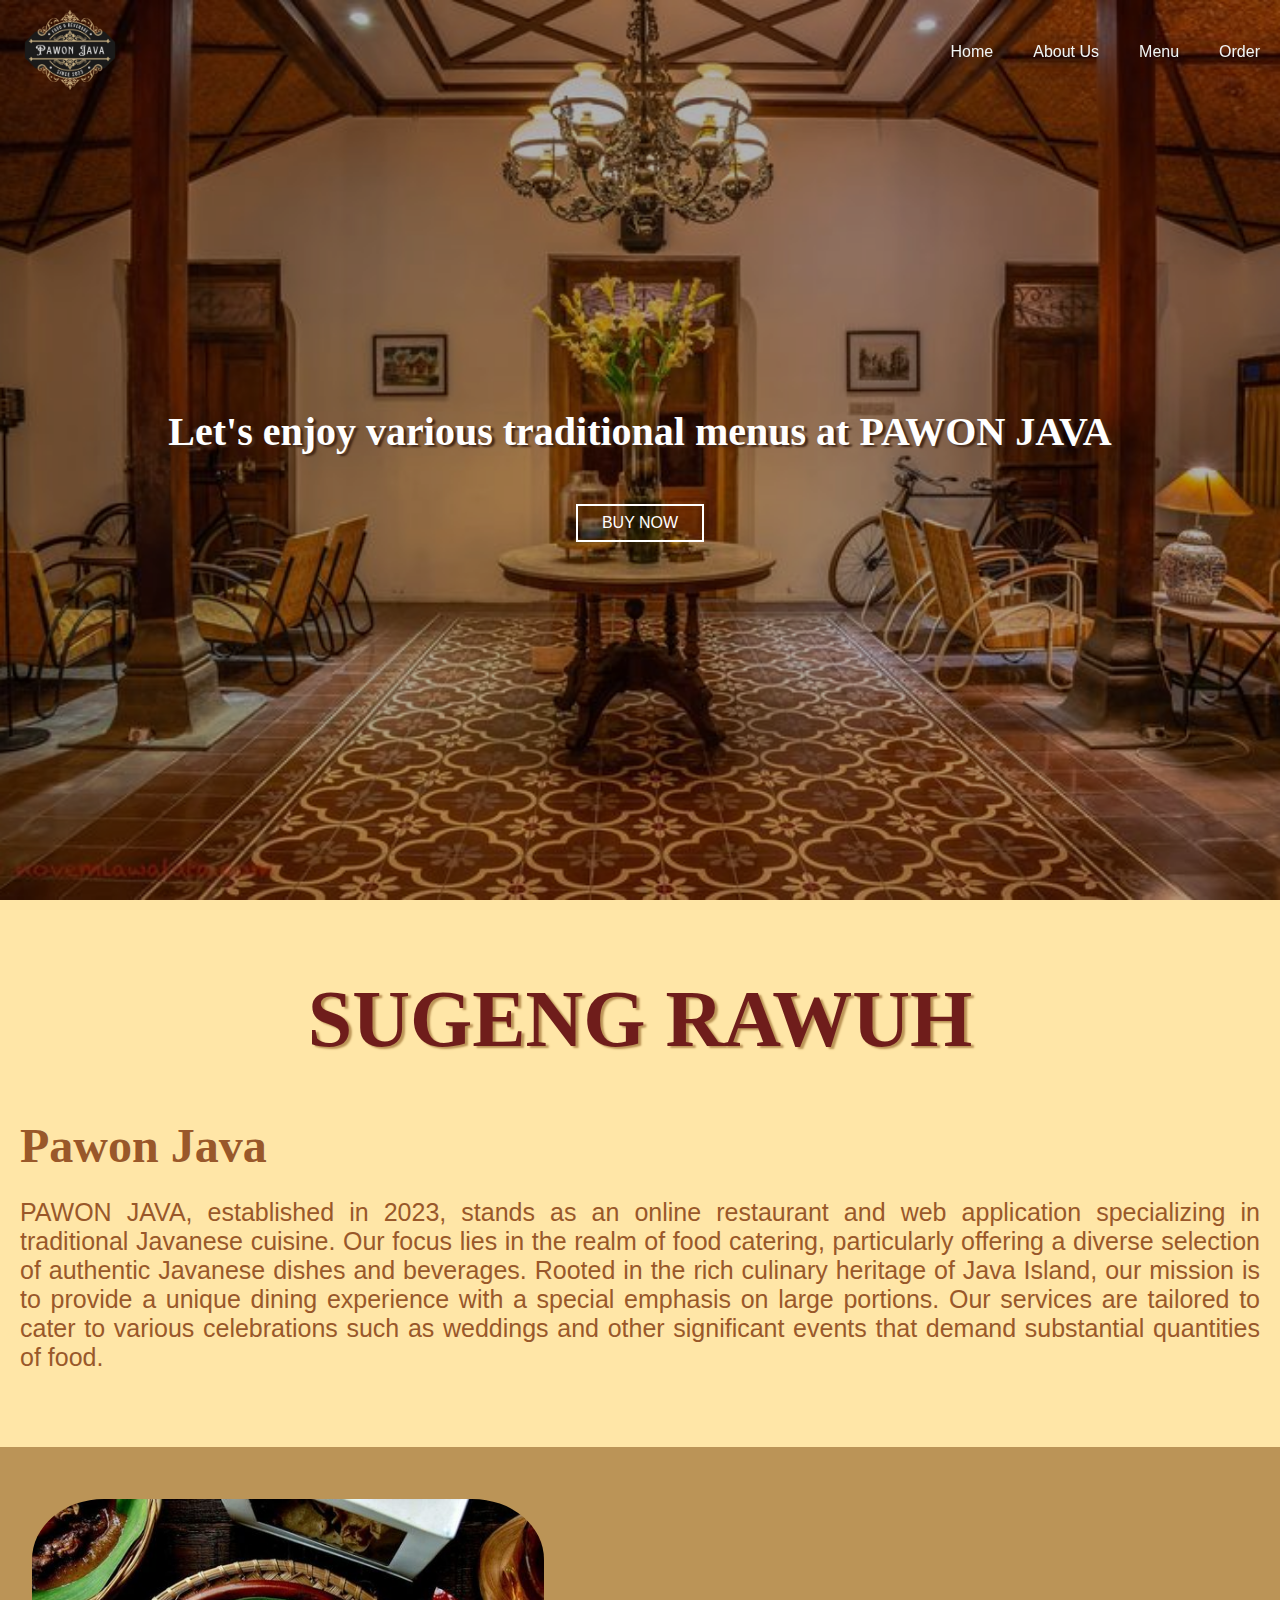
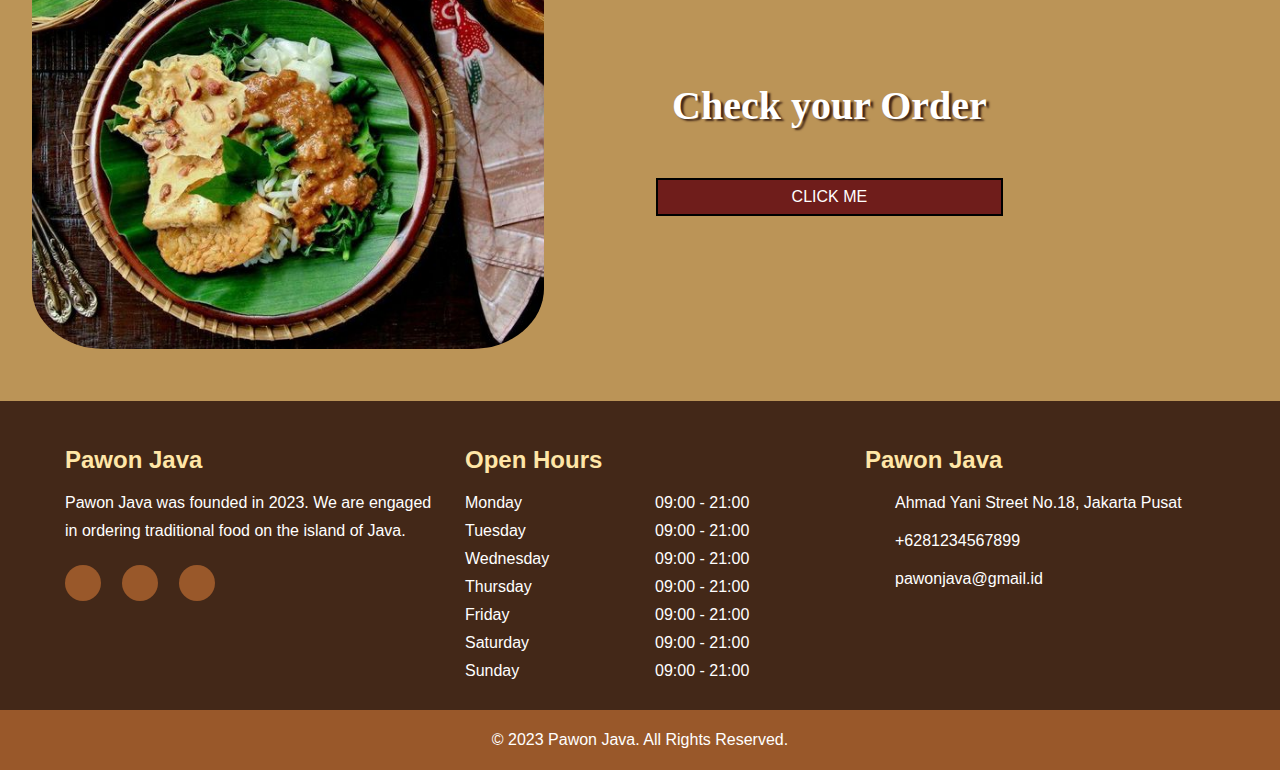
<file: index.html>
<!DOCTYPE html>
<html lang="en">
<head>
    <meta charset="UTF-8">
    <meta name="viewport" content="width=device-width, initial-scale=1.0">
    <link rel="stylesheet" href="https://cdnjs.cloudflare.com/ajax/libs/font-awesome/6.4.2/css/all.min.css" integrity="sha512-z3gLpd7yknf1YoNbCzqRKc4qyor8gaKU1qmn+CShxbuBusANI9QpRohGBreCFkKxLhei6S9CQXFEbbKuqLg0DA==" crossorigin="anonymous" referrerpolicy="no-referrer">
    <link rel="stylesheet" href="css\index.css">
    <title>PawonJava</title>
    </style>
</head>

<body>
    <nav class="header">
        <div class="logo"> <img src="asset\logo 2.png" alt=""></div>
        <div class="menuToggle"><a href="#"></a><i class="fa-solid fa-bars"></i></div>
        <ul class="navbar">
            <li><a href="index.html">Home</a></li>
            <li><a href="aboutus.html">About Us</a></li>
            <li><a href="menu.html">Menu</a></li>
            <li><a href="order.html">Order</a></li>
        </ul>
    </nav>
    <script src="js\navbar.js"></script>
    
    <div class="slider-container">
        <div class="slider-item">
            <img src="asset/h1.jpeg" style="width: 100%;">
            <div class="slider-content">
                <h2>Let's enjoy various traditional menus at PAWON JAVA</h2>
                <a class="slider-action" href="menu.html">Buy Now</a>
            </div>
        </div>
        <div class="slider-item">
            <img src="asset/h2.jpeg" style="width: 100%;">
            <div class="slider-content">
                <h2>Let's enjoy various traditional menus at PAWON JAVA</h2>
                <a class="slider-action" href="menu.html">Buy Now</a>
            </div>
        </div>
        <div class="slider-item">
            <img src="asset/h3.jpeg" style="width: 100%;">
            <div class="slider-content">
                <h2>Let's enjoy various traditional menus at PAWON JAVA</h2>
                <a class="slider-action" href="menu.html">Buy Now</a>
            </div>
        </div>
        <div class="slider-item">
            <img src="asset/h4.jpeg" style="width: 100%;">
            <div class="slider-content">
                <h2>Let's enjoy various traditional menus at PAWON JAVA</h2>
                <a class="slider-action" href="menu.html">Buy Now</a>
            </div>
        </div>
        <div class="slider-item">
            <img src="asset/h5.jpeg" style="width: 100%;">
            <div class="slider-content">
                <h2>Let's enjoy various traditional menus at PAWON JAVA</h2>
                <a class="slider-action" href="menu.html">Buy Now</a>
            </div>
        </div>
    </div>
    <script src="js\slider.js"></script>

    <section class="welcome">
        <div class="article">
            <h1>SUGENG RAWUH</h1> 
            <h2>Pawon Java</h2>
            <p> PAWON JAVA, established in 2023, stands as an online restaurant and web application specializing in traditional Javanese cuisine. Our focus lies in the realm of food catering, particularly offering a diverse selection of authentic Javanese dishes and beverages. Rooted in the rich culinary heritage of Java Island, our mission is to provide a unique dining experience with a special emphasis on large portions. Our services are tailored to cater to various celebrations such as weddings and other significant events that demand substantial quantities of food.</p>
        </div>
    </section>

    <div class="message">
        <div class="message-content">
            <img src="asset\bg message index.jpeg" alt="pecel" width="100%">
            <div class="contentword">
                <h2>Check your Order</h2>
                <a class="message-action" href="message.html">Click Me</a>
            </div>
        </div>
    </div>

    <footer>
        <div class="container">
            <div class="sec aboutus">
                <h2>Pawon Java</h2>
                <p>Pawon Java was founded in 2023. We are engaged in ordering traditional food on the island of Java.</p>
                <ul class="sci">
                    <li><a href="https://www.instagram.com/hrhdn_1602/?utm_source=ig_web_button_share_sheet&igshid=OGQ5ZDc2ODk2ZA=="><i class="fa-brands fa-instagram"></i></a></li>
                    <li><a href="#"><i class="fa-brands fa-x-twitter"></i></a></li>
                    <li><a href="#"><i class="fa-brands fa-tiktok"></i></a></li>
                </ul>
            </div>
            <div class="sec openhours">
                <h2>Open Hours</h2>
                <ul>
                    <li>
                        <span class="s1">Monday</span>
                        <span>09:00 - 21:00 </span>
                    </li>
                    <li>
                        <span class="s1">Tuesday</span>
                        <span class="s2">09:00 - 21:00 </span>
                    </li>
                    <li>
                        <span class="s1">Wednesday</span>
                        <span class="s2">09:00 - 21:00 </span>
                    </li>
                    <li>
                        <span class="s1">Thursday</span>
                        <span class="s2">09:00 - 21:00 </span>
                    </li>
                    <li>
                        <span class="s1">Friday</span>
                        <span class="s2">09:00 - 21:00 </span>
                    </li>
                    <li>
                        <span class="s1">Saturday</span>
                        <span class="s2">09:00 - 21:00 </span>
                    </li>
                    <li>
                        <span class="s1">Sunday</span>
                        <span class="s2">09:00 - 21:00 </span>
                    </li>
                </ul>
            </div>
            <div class="sec contact">
                <h2>Pawon Java</h2>
                <ul class="info">
                    <li>
                        <span><i class="fa-solid fa-location-dot"></i></span><p><a href="#">Ahmad Yani Street No.18, Jakarta Pusat</a></p>
                    </li>
                    <li>
                        <span><i class="fa-solid fa-phone"></i></span><p><a href="tel:+6281234567899">+6281234567899</a></p>
                    </li>
                    <li>
                        <span><i class="fa-solid fa-envelope"></i></span><p><a href="mailto:pawonjava@gmail.id">pawonjava@gmail.id</a></p>
                    </li>
                </ul>
            </div>
        </div>
    </footer>
    <div class="copyrightText">
        <p>© 2023 Pawon Java. All Rights Reserved.</p>
    </div>
</body>
</html>
</file>
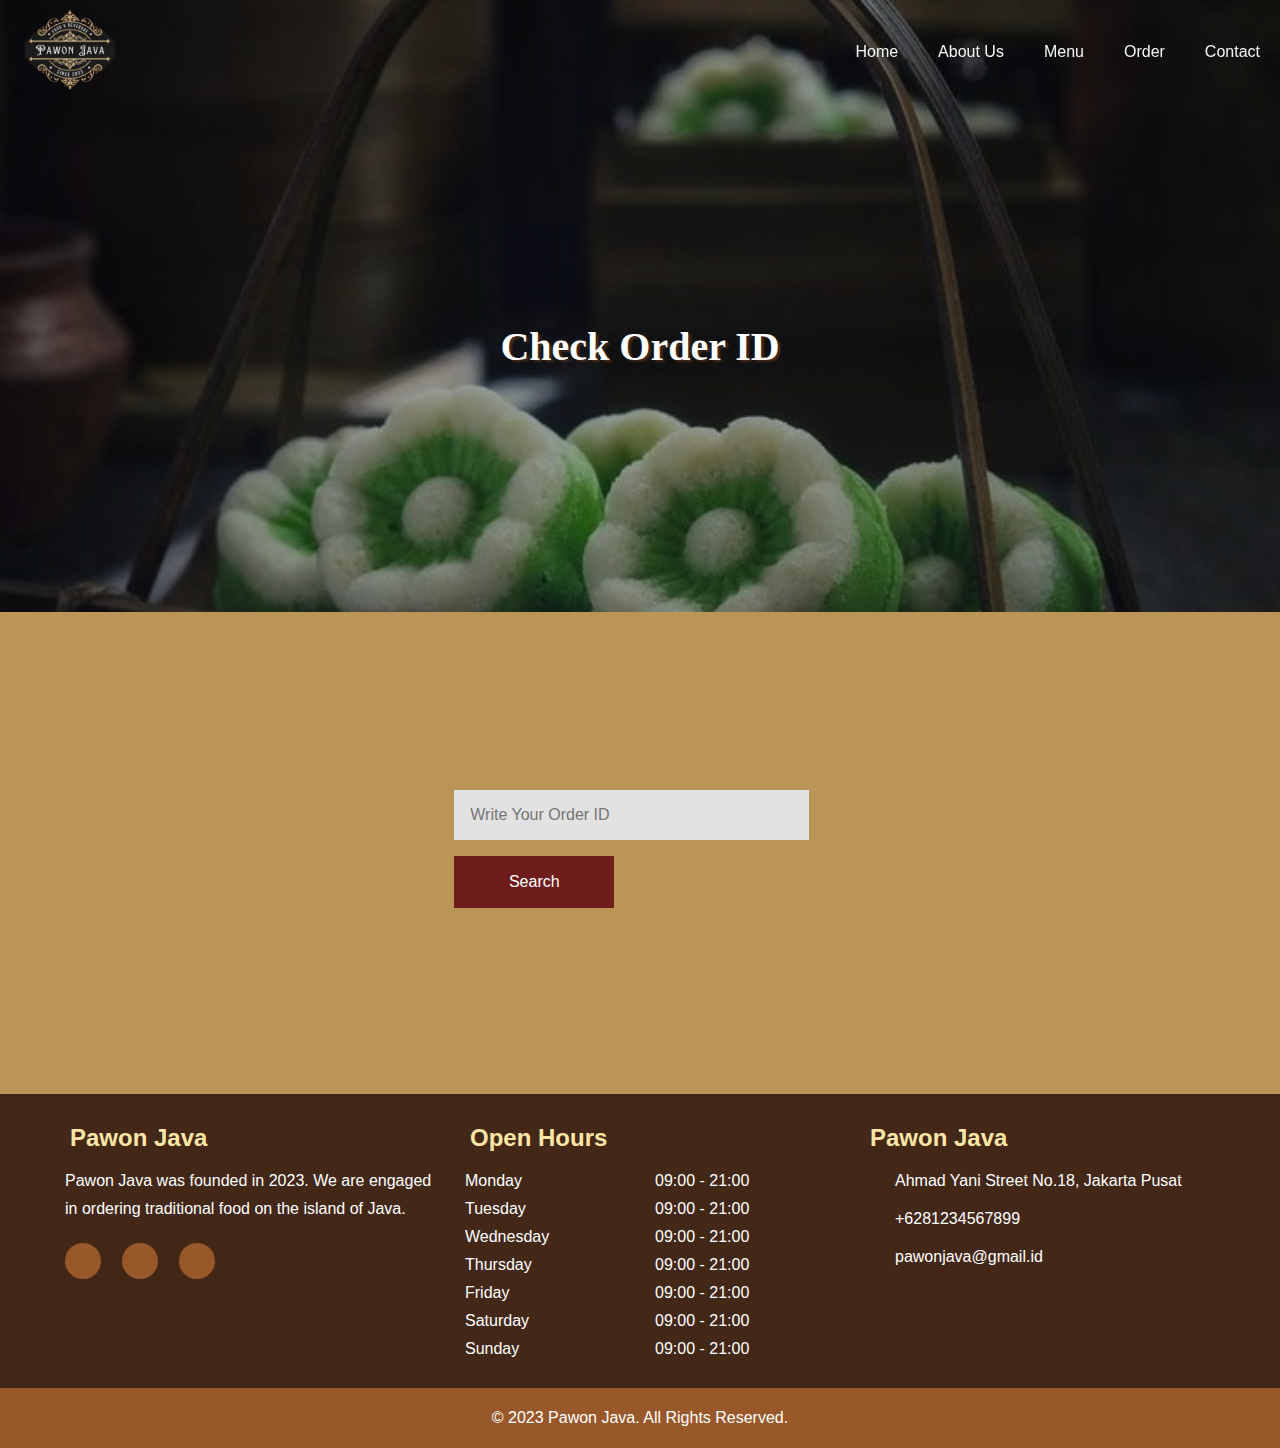
<file: message.html>
<!DOCTYPE html>
<html lang="en">
<head>
    <meta charset="UTF-8">
    <meta name="viewport" content="width=device-width, initial-scale=1.0">
    <title>Check Order ID</title>
    <link rel="stylesheet" href="https://cdnjs.cloudflare.com/ajax/libs/font-awesome/6.4.2/css/all.min.css" integrity="sha512-z3gLpd7yknf1YoNbCzqRKc4qyor8gaKU1qmn+CShxbuBusANI9QpRohGBreCFkKxLhei6S9CQXFEbbKuqLg0DA==" crossorigin="anonymous" referrerpolicy="no-referrer">
    <link rel="stylesheet" type="text/css" href="css\message.css" />
</head>
<body>
    <nav class="header">
        <div class="logo"> <img src="asset\logo 2.png" alt=""></div>
        <div class="menuToggle"><a href="#"></a><i class="fa-solid fa-bars"></i></div>
        <ul class="navbar">
            <li><a href="index.html">Home</a></li>
            <li><a href="aboutus.html">About Us</a></li>
            <li><a href="menu.html">Menu</a></li>
            <li><a href="order.html">Order</a></li>
            <li><a href="contact.html">Contact</a></li>
        </ul>
    </nav>
    <script src="js\navbar.js"></script>

    <div class="judul">
        <div class="item">
            <img src="asset\bg message.jpeg" style="width: 100%;">
            <div class="content"> 
                <h1>Check Order ID</h1> 
            </div>
        </div>
    </div>

    <div class="check">
        <div class="tracking-order">
            <input id="idOrder" name="name" type="text" placeholder="Write Your Order ID">
            <button type="submit" onclick="cekorder(event)">Search</button>
            <div id="content-order">
            </div>
        </div>
    </div>

    <script src="js\message.js"></script>

    <footer>
        <div class="container">
            <div class="sec aboutus">
                <h2>Pawon Java</h2>
                <p>Pawon Java was founded in 2023. We are engaged in ordering traditional food on the island of Java.</p>
                <ul class="sci">
                    <li><a href="https://www.instagram.com/hrhdn_1602/?utm_source=ig_web_button_share_sheet&igshid=OGQ5ZDc2ODk2ZA=="><i class="fa-brands fa-instagram"></i></a></li>
                    <li><a href="#"><i class="fa-brands fa-x-twitter"></i></a></li>
                    <li><a href="#"><i class="fa-brands fa-tiktok"></i></a></li>
                </ul>
            </div>
            <div class="sec openhours">
                <h2>Open Hours</h2>
                <ul>
                    <li>
                        <span class="s1">Monday</span>
                        <span>09:00 - 21:00 </span>
                    </li>
                    <li>
                        <span class="s1">Tuesday</span>
                        <span class="s2">09:00 - 21:00 </span>
                    </li>
                    <li>
                        <span class="s1">Wednesday</span>
                        <span class="s2">09:00 - 21:00 </span>
                    </li>
                    <li>
                        <span class="s1">Thursday</span>
                        <span class="s2">09:00 - 21:00 </span>
                    </li>
                    <li>
                        <span class="s1">Friday</span>
                        <span class="s2">09:00 - 21:00 </span>
                    </li>
                    <li>
                        <span class="s1">Saturday</span>
                        <span class="s2">09:00 - 21:00 </span>
                    </li>
                    <li>
                        <span class="s1">Sunday</span>
                        <span class="s2">09:00 - 21:00 </span>
                    </li>
                </ul>
            </div>
            <div class="sec contact">
                <h2>Pawon Java</h2>
                <ul class="info">
                    <li>
                        <span><i class="fa-solid fa-location-dot"></i></span><p><a href="#">Ahmad Yani Street No.18, Jakarta Pusat</a></p>
                    </li>
                    <li>
                        <span><i class="fa-solid fa-phone"></i></span><p><a href="tel:+6281234567899">+6281234567899</a></p>
                    </li>
                    <li>
                        <span><i class="fa-solid fa-envelope"></i></span><p><a href="mailto:pawonjava@gmail.id">pawonjava@gmail.id</a></p>
                    </li>
                </ul>
            </div>
        </div>
    </footer>
    <div class="copyrightText">
        <p>© 2023 Pawon Java. All Rights Reserved.</p>
    </div>
</body>
</html>
</file>
